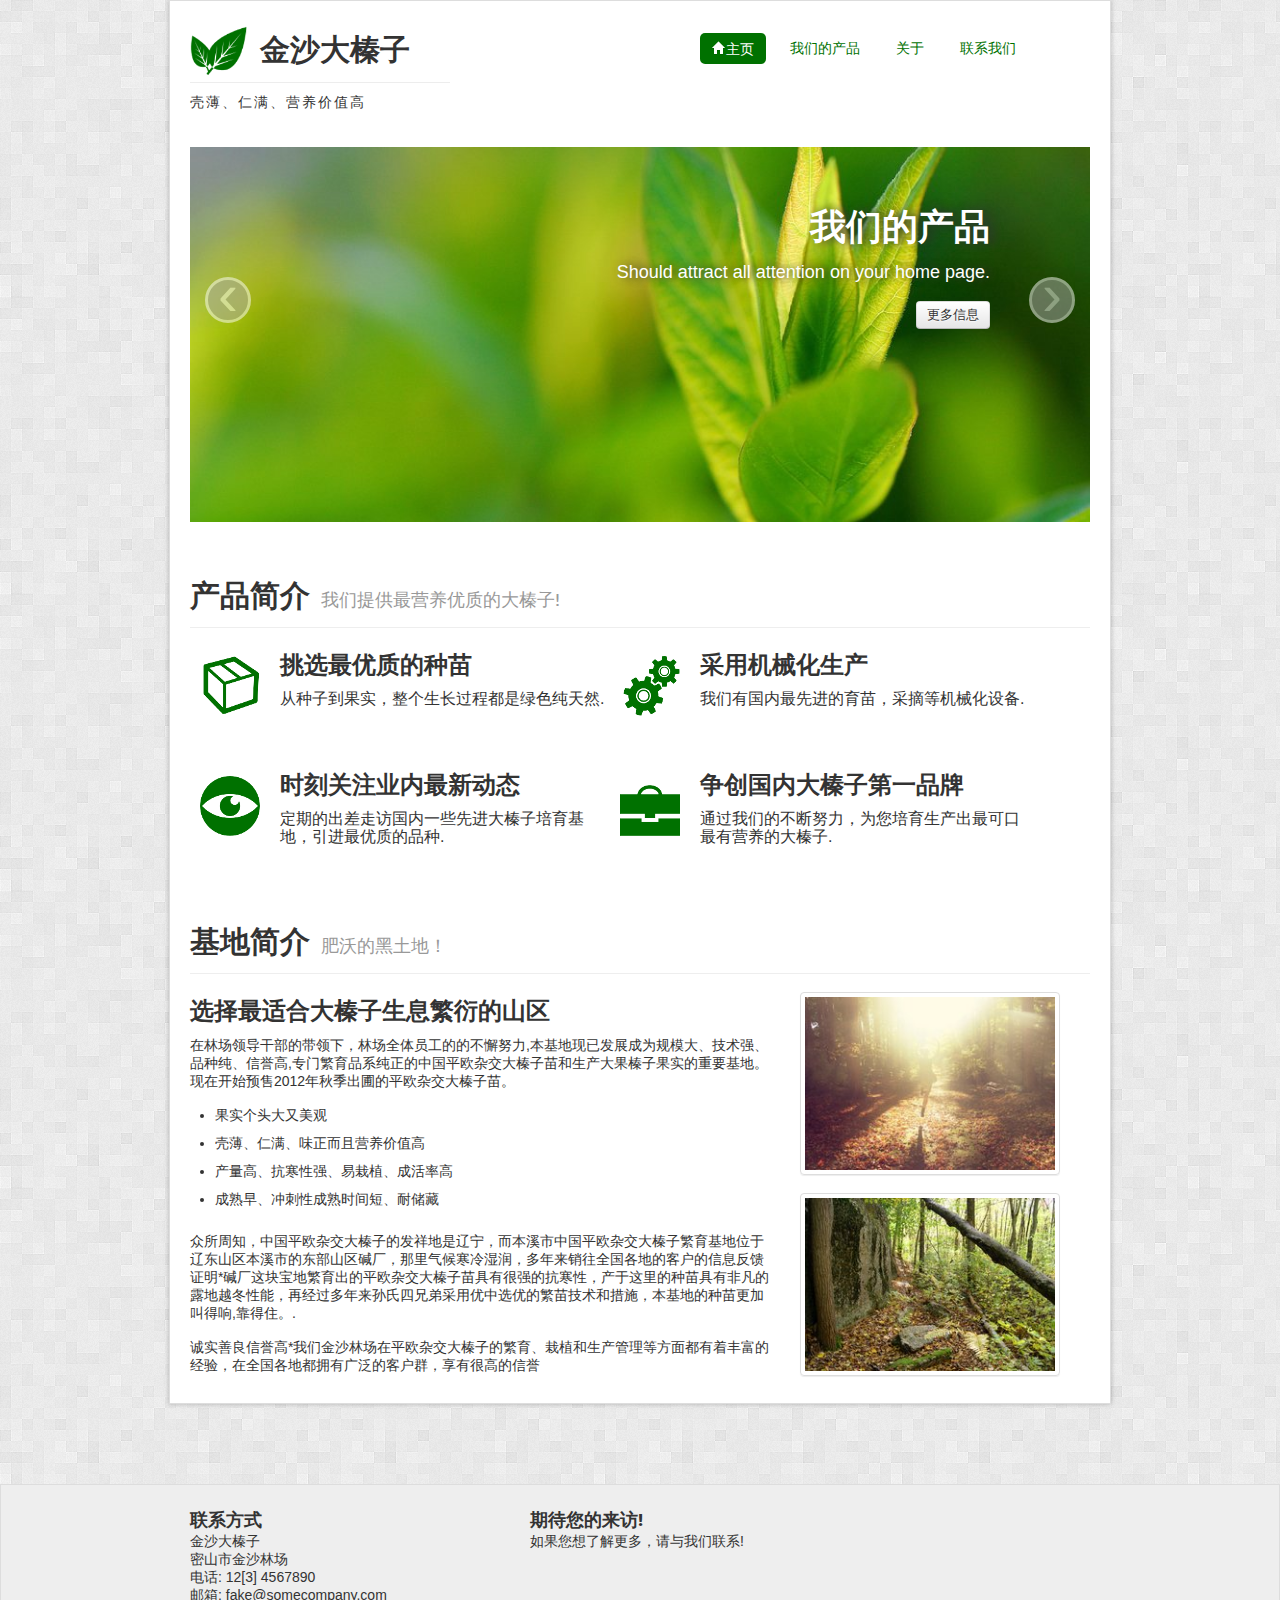
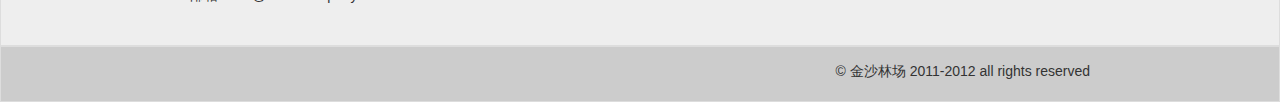
<file: src/main/webapp/cobnut/index.html>
<!doctype html>
<!--[if lt IE 7]> <html class="no-js lt-ie9 lt-ie8 lt-ie7" lang="en"> <![endif]-->
<!--[if IE 7]>    <html class="no-js lt-ie9 lt-ie8" lang="en"> <![endif]-->
<!--[if IE 8]>    <html class="no-js lt-ie9" lang="en"> <![endif]-->
<!--[if gt IE 8]><!-->
<html class="no-js" lang="en">
<!--<![endif]-->
<head>
<!-- Data about Data, so meta -->
<meta charset="utf-8">
<meta http-equiv="X-UA-Compatible" content="IE=edge,chrome=1">
<meta name="description" content="">
<meta name="viewport" content="width=device-width">

<title>YourCompany</title>

<!-- Zhe fonts und styles -->
<link href="http://fonts.googleapis.com/css?family=Ubuntu:bold"
	rel="stylesheet" type="text/css">
<link rel="stylesheet" href="bootstrap/css/bootstrap.min.css">
<link rel="stylesheet" href="css/style.css">


<script src="js/modernizr-2.5.3.min.js"></script>
<style>

</style>
</head>
<body>
	<!--[if lt IE 7]><p class=chromeframe>Your browser is <em>ancient!</em> <a href="http://browsehappy.com/">Upgrade to a different browser</a> or <a href="http://www.google.com/chromeframe/?redirect=true">install Google Chrome Frame</a> to experience this site.</p><![endif]-->
	<!-- Zhe navigation -->

	<div id="wrapper">
		<header class="container header">
			<div class=row>
				<!-- Zhe Logo & name -->
				<div class=span4>
					<h1 style="">
						<img src="img/logo.png" alt="logo" id="logo"> 金沙大榛子
					</h1>
					<p style="letter-spacing: 2px;border-top: 1px solid #EDEDED;margin-top:15px;padding-top:10px;">壳薄、仁满、营养价值高</p>
				</div>
				<nav class=span8>
					<ul class="nav nav-pills pull-right" >
						<li class=active><a href=index.html><i class="icon-home icon-white"></i>主页</a></li>
						<li style="padding-left: 10px"><a href=products.html>我们的产品</a></li>
						<li style="padding-left: 10px"><a href=about.html>关于</a></li>
						<li style="padding-left: 10px"><a href=contact.html>联系我们</a></li>
					</ul>
				</nav>
			</div>
		</header>
		<article class=container>
			<section class="row imageBox">
				<div class=span12>
					<div id=homeCarousel class="carousel slide">
						<!-- Carousel items -->
						<div class=carousel-inner>
							<div class="active item">
								<img src="img/1.jpg" alt="">
								<div class="carousel-caption align-right">
									<h2>我们的产品</h2>
									<p>Should attract all attention on your home page.</p>
									<p>
										<a class="btn btn-default">更多信息</a>
									</p>
								</div>
							</div>
							<div class="item">
								<img src="img/3.jpg" alt="">
								<div class="carousel-caption align-right">
									<h2>Beautiful Content</h2>
									<p>Deserves to have all the space it wants.</p>
									<p>
										<a class="btn btn-default">Learn Why</a>
									</p>
								</div>
							</div>
							<div class="item">
								<img src="img/4.jpg" alt="">
								<div class="carousel-caption align-right">
									<h2>Nice Pictures</h2>
									<p>Make your website look awesome.</p>
									<p>
										<a class="btn btn-default">How Can This Be?</a>
									</p>
								</div>
							</div>
						</div>
						<!-- Carousel nav -->
						<a class="carousel-control left" href="#homeCarousel"
							data-slide="prev">&lsaquo;</a> <a class="carousel-control right"
							href="#homeCarousel" data-slide="next">&rsaquo;</a>
					</div>
				</div>
			</section>
			<section class="row featured">
				<!-- four nice small boxes filled with important things -->
				<div class="span12">
					<header class="page-header">
						<h1>
							产品简介 <small>我们提供最营养优质的大榛子!</small>
						</h1>
					</header>
				</div>
				<div class="span6">
					<i class=box></i>
					<h2>挑选最优质的种苗</h2>
					<p>从种子到果实，整个生长过程都是绿色纯天然.</p>
				</div>
				<div class="span6">
					<i class=gear></i>
					<h2>采用机械化生产</h2>
					<p>我们有国内最先进的育苗，采摘等机械化设备.</p>
				</div>
				<div class="span6">
					<i class=eye></i>
					<h2>时刻关注业内最新动态</h2>
					<p>定期的出差走访国内一些先进大榛子培育基地，引进最优质的品种.</p>
				</div>
				<div class="span6">
					<i class=case></i>
					<h2>争创国内大榛子第一品牌</h2>
					<p>通过我们的不断努力，为您培育生产出最可口最有营养的大榛子.</p>
				</div>
			</section>
			<section class="row story">
				<div class=span12>
					<header class="page-header">
						<h1>
							基地简介 <small>肥沃的黑土地！</small>
						</h1>
					</header>
				</div>
				<div class=span8>
					<h2>选择最适合大榛子生息繁衍的山区</h2>
					<p>在林场领导干部的带领下，林场全体员工的的不懈努力,本基地现已发展成为规模大、技术强、品种纯、信誉高,专门繁育品系纯正的中国平欧杂交大榛子苗和生产大果榛子果实的重要基地。现在开始预售2012年秋季出圃的平欧杂交大榛子苗。</p>
					<ul>
						<li>果实个头大又美观</li>
						<li style="padding-top:10px;">壳薄、仁满、味正而且营养价值高</li>
						<li style="padding-top:10px;">产量高、抗寒性强、易栽植、成活率高</li>
						<li style="padding-top:10px;">成熟早、冲刺性成熟时间短、耐储藏</li>
					</ul>
					<p style="padding-top:15px;">众所周知，中国平欧杂交大榛子的发祥地是辽宁，而本溪市中国平欧杂交大榛子繁育基地位于辽东山区本溪市的东部山区碱厂，那里气候寒冷湿润，多年来销往全国各地的客户的信息反馈证明*碱厂这块宝地繁育出的平欧杂交大榛子苗具有很强的抗寒性，产于这里的种苗具有非凡的露地越冬性能，再经过多年来孙氏四兄弟采用优中选优的繁苗技术和措施，本基地的种苗更加叫得响,靠得住。.</p>
					<p>诚实善良信誉高*我们金沙林场在平欧杂交大榛子的繁育、栽植和生产管理等方面都有着丰富的经验，在全国各地都拥有广泛的客户群，享有很高的信誉</p>
				</div>
				<div class=span4 style="margin-left:30px">
					<ul class="thumbnails">
						<li class="span4"><a href="#" rel="lightbox[album1]"
							class="thumbnail"> <img src="img/Image001.jpg" alt="">
						</a></li>
						<li class="span4"><a href="#" rel="lightbox[album1]"
							class="thumbnail"> <img src="img/Image002.jpg" alt="">
						</a></li>
					</ul>
				</div>
			</section>
		</article>
	</div>
		<footer class=footer>
			<div class=top>
				<div class=container>
					<div class=row>
						<div class=span5>
							<h3>联系方式</h3>
							<p>
								金沙大榛子<br> 密山市金沙林场<br>
								电话: 12[3] 4567890<br> 邮箱: fake@somecompany.com
							</p>
						</div>
						<div class=span7>
							<h3>期待您的来访!</h3>
							<p>如果您想了解更多，请与我们联系!</p>
						</div>
					</div>
				</div>
			</div>
			<div class=bottom>
				<div class=container>
					<div class=row>
						<div class="span12">
							<p>&copy; 金沙林场 2011-2012 all rights reserved</p>
						</div>
					</div>
				</div>
			</div>
		</footer>
	
	<!-- JS & bottom like zhe pro's -->
	<script
		src="http://ajax.googleapis.com/ajax/libs/jquery/1.7.1/jquery.min.js"></script>
	<script src="bootstrap/js/bootstrap.min.js"></script>
	<script src="js/script.js"></script>

	<!-- Google analytics snippet, remove it when you dont use GA -->
	<script>
		var _gaq = [ [ '_setAccount', 'UA-XXXXX-X' ], [ '_trackPageview' ] ];
		(function(d, t) {
			var g = d.createElement(t), s = d.getElementsByTagName(t)[0];
			g.src = ('https:' == location.protocol ? '//ssl' : '//www')
					+ '.google-analytics.com/ga.js';
			s.parentNode.insertBefore(g, s)
		}(document, 'script'));
	</script>
</body>
</html>
</file>
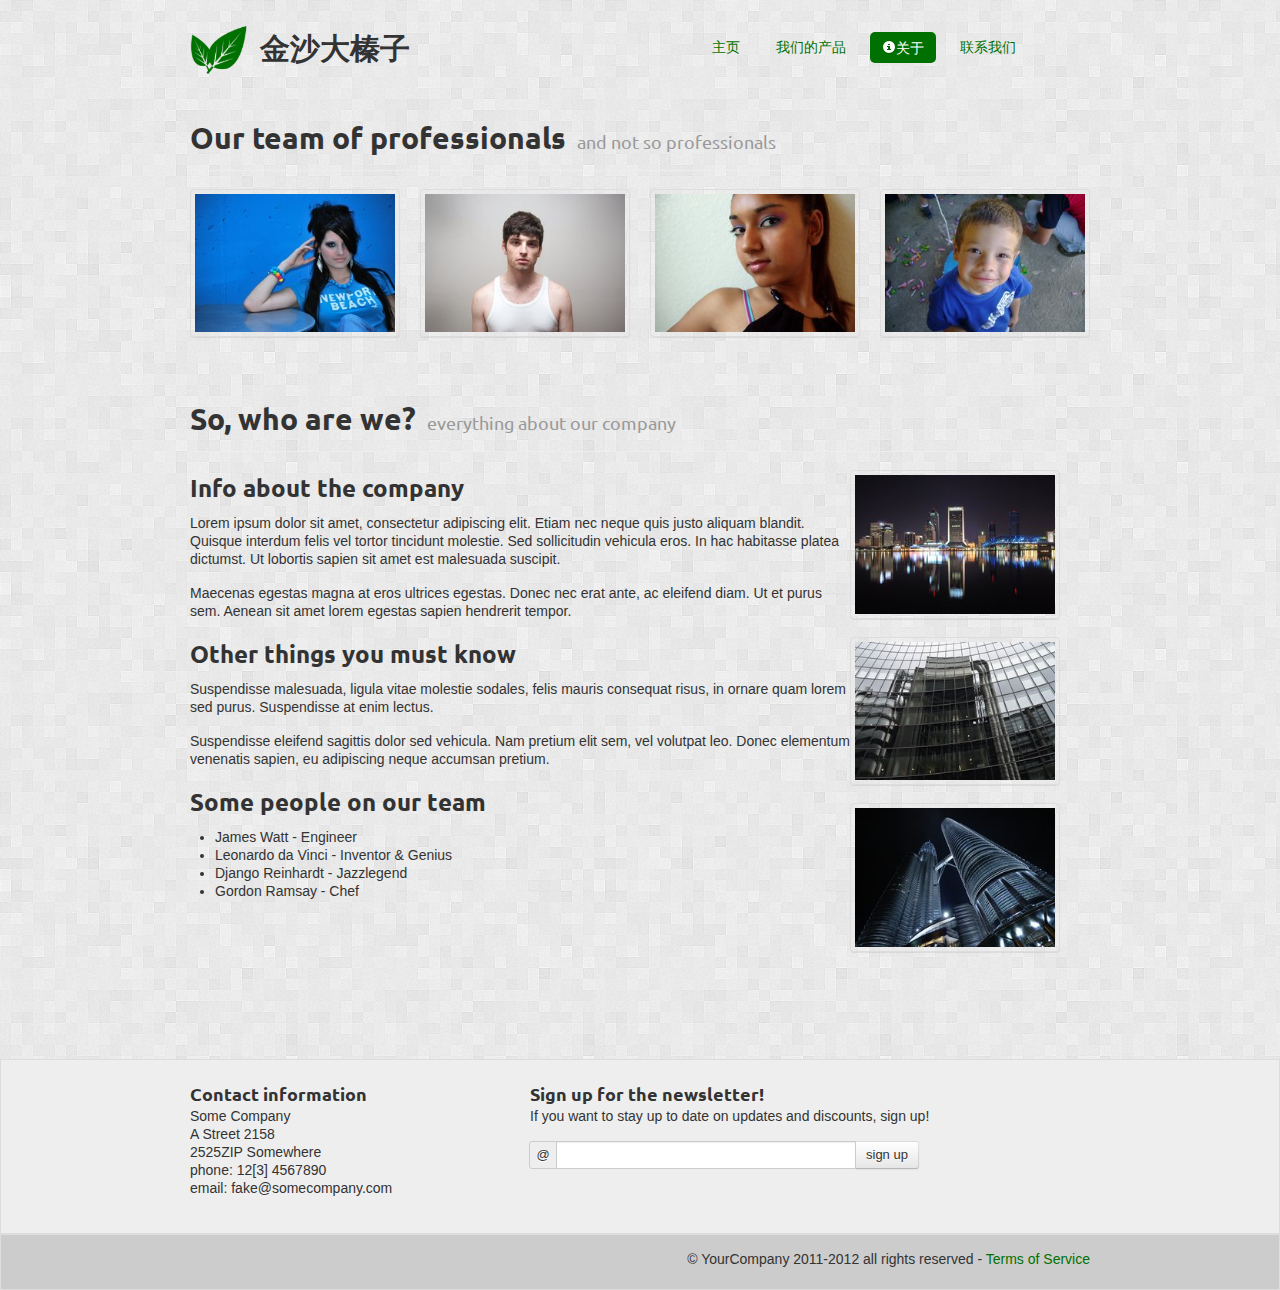
<file: src/main/webapp/cobnut/about.html>
<!doctype html>
<!--[if lt IE 7]> <html class="no-js lt-ie9 lt-ie8 lt-ie7" lang="en"> <![endif]-->
<!--[if IE 7]>    <html class="no-js lt-ie9 lt-ie8" lang="en"> <![endif]-->
<!--[if IE 8]>    <html class="no-js lt-ie9" lang="en"> <![endif]-->
<!--[if gt IE 8]><!--> <html class="no-js" lang="en"> <!--<![endif]-->
<head>
	<!-- Data about Data, so meta -->
	<meta charset="utf-8">
	<meta http-equiv="X-UA-Compatible" content="IE=edge,chrome=1">
	<meta name="description" content="">
	<meta name="viewport" content="width=device-width">

	<title>YourCompany</title>
  
	<!-- Zhe fonts und styles -->
	<link href="http://fonts.googleapis.com/css?family=Ubuntu:bold" rel="stylesheet" type="text/css">
	<link rel="stylesheet" href="bootstrap/css/bootstrap.min.css">
	<link rel="stylesheet" href="css/style.css">

	<script src="js/modernizr-2.5.3.min.js"></script>
</head>
<body>
	<!--[if lt IE 7]><p class=chromeframe>Your browser is <em>ancient!</em> <a href="http://browsehappy.com/">Upgrade to a different browser</a> or <a href="http://www.google.com/chromeframe/?redirect=true">install Google Chrome Frame</a> to experience this site.</p><![endif]-->
	<!-- Zhe navigation -->
	<header class="container header">
		<div class=row>
			<!-- Zhe Logo & name -->
			<div class=span4>
				<h1>
					<img src="img/logo.png" alt="logo" id="logo">
					金沙大榛子
				</h1>
			</div>
			<!-- Menu & Search -->
			<nav class=span8>
				<ul class="nav nav-pills pull-right">
					<li><a href=index.html>主页</a></li>
					<li style="padding-left: 10px"><a href=products.html>我们的产品</a></li>
					<li style="padding-left: 10px" class=active><a href=about.html><i class="icon-info-sign icon-white"></i>关于</a></li>
					<li style="padding-left: 10px"><a href=contact.html>联系我们</a></li>
				</ul>
			</nav>
		</div>
	</header>

	<article class=container>
		<section class="row photoBooth">
			<!-- this is where the Media lives, photo & video nd such -->
			<div class=span12>
				<header class="page-header">
					<h1>
						Our team of professionals
						<small>and not so professionals</small>
					</h1>
				</header>
				<ul class="thumbnails">
					<li class="span3">
						<a href="#" rel="lightbox[album]" class="thumbnail">
							<img src="img/Image004.jpg" alt="">
						</a>
					</li>
					<li class="span3">
						<a href="#" rel="lightbox[album]" class="thumbnail">
							<img src="img/Image000.jpg" alt="">
						</a>
					</li>
					<li class="span3">
						<a href="#" rel="lightbox[album]" class="thumbnail">
							<img src="img/Image009.jpg" alt="">
						</a>
					</li>
					<li class="span3">
						<a href="#" rel="lightbox[album]" class="thumbnail">
							<img src="img/Image005.jpg" alt="">
						</a>
					</li>
				</ul>
			</div>
		</section>
		<section class="row socialStuff">
			<!-- some text & a twitter unit -->
			<div class=span12>
				<header class="page-header">
					<h1>
						So, who are we?
						<small>everything about our company</small>
					</h1>
				</header>
			</div>
			<div class=span9>
				<h2>Info about the company</h2>
				<p>Lorem ipsum dolor sit amet, consectetur adipiscing elit. Etiam nec neque quis justo aliquam blandit. Quisque interdum felis vel tortor tincidunt molestie. Sed sollicitudin vehicula eros. In hac habitasse platea dictumst. Ut lobortis sapien sit amet est malesuada suscipit.</p>
				<p>Maecenas egestas magna at eros ultrices egestas. Donec nec erat ante, ac eleifend diam. Ut et purus sem. Aenean sit amet lorem egestas sapien hendrerit tempor.</p>
				<h2>Other things you must know</h2>
				<p>Suspendisse malesuada, ligula vitae molestie sodales, felis mauris consequat risus, in ornare quam lorem sed purus. Suspendisse at enim lectus.</p>
				<p>Suspendisse eleifend sagittis dolor sed vehicula. Nam pretium elit sem, vel volutpat leo. Donec elementum venenatis sapien, eu adipiscing neque accumsan pretium.</p>
				<h2>Some people on our team</h2>
				<ul>
					<li>James Watt - Engineer</li>
					<li>Leonardo da Vinci - Inventor & Genius</li>
					<li>Django Reinhardt - Jazzlegend</li>
					<li>Gordon Ramsay - Chef</li>
				</ul>
			</div>
			<div class=span3>
				<ul class="thumbnails">
					<li class="span3">
						<a href="img/Image006.jpg" rel="lightbox[album1]" class="thumbnail">
							<img src="img/Image006.jpg" alt="">
						</a>
					</li>
					<li class="span3">
						<a href="img/Image010.jpg" rel="lightbox[album1]" class="thumbnail">
							<img src="img/Image010.jpg" alt="">
						</a>
					</li>
					<li class="span3">
						<a href="img/Image008.jpg" rel="lightbox[album1]" class="thumbnail">
							<img src="img/Image008.jpg" alt="">
						</a>
					</li>
				</ul>
			</div>
		</section>
	</article>

	<footer class=footer>
		<div class=top>
			<div class=container>
				<div class=row>
					<div class=span5>
						<h3>Contact information</h3>
						<p>Some Company<br>
							A Street 2158<br>
							2525ZIP Somewhere<br>
							phone: 12[3] 4567890<br>
							email: fake@somecompany.com</p>
					</div>
					<div class=span7>
						<h3>Sign up for the newsletter!</h3>
						<p>If you want to stay up to date on updates and discounts, sign up!</p>
						<form class="form-horizontal">
							<div class="control-group">
								<div class="input-append input-prepend">
									<span class=add-on>@</span><input class=span4 type=text size=16><button class=btn type=button>sign up</button>
								</div>
							</div>
						</form>
					</div>
				</div>
			</div>
		</div>
		<div class=bottom>
			<div class=container>
				<div class=row>
					<div class="span12">
						<p>&copy; YourCompany 2011-2012 all rights reserved - <a href="#">Terms of Service</a></p>
					</div>
				</div>
			</div>
		</div>
	</footer>
	
	<!-- JS & bottom like zhe pro's -->
	<script src="http://ajax.googleapis.com/ajax/libs/jquery/1.7.1/jquery.min.js"></script>
	<script src="bootstrap/js/bootstrap.min.js"></script>

	<!-- Google analytics snippet, remove it when you dont use GA -->
	<script>
		var _gaq=[['_setAccount','UA-XXXXX-X'],['_trackPageview']];
		(function(d,t){var g=d.createElement(t),s=d.getElementsByTagName(t)[0];
		g.src=('https:'==location.protocol?'//ssl':'//www')+'.google-analytics.com/ga.js';
		s.parentNode.insertBefore(g,s)}(document,'script'));
	</script>
</body>
</html>
</file>
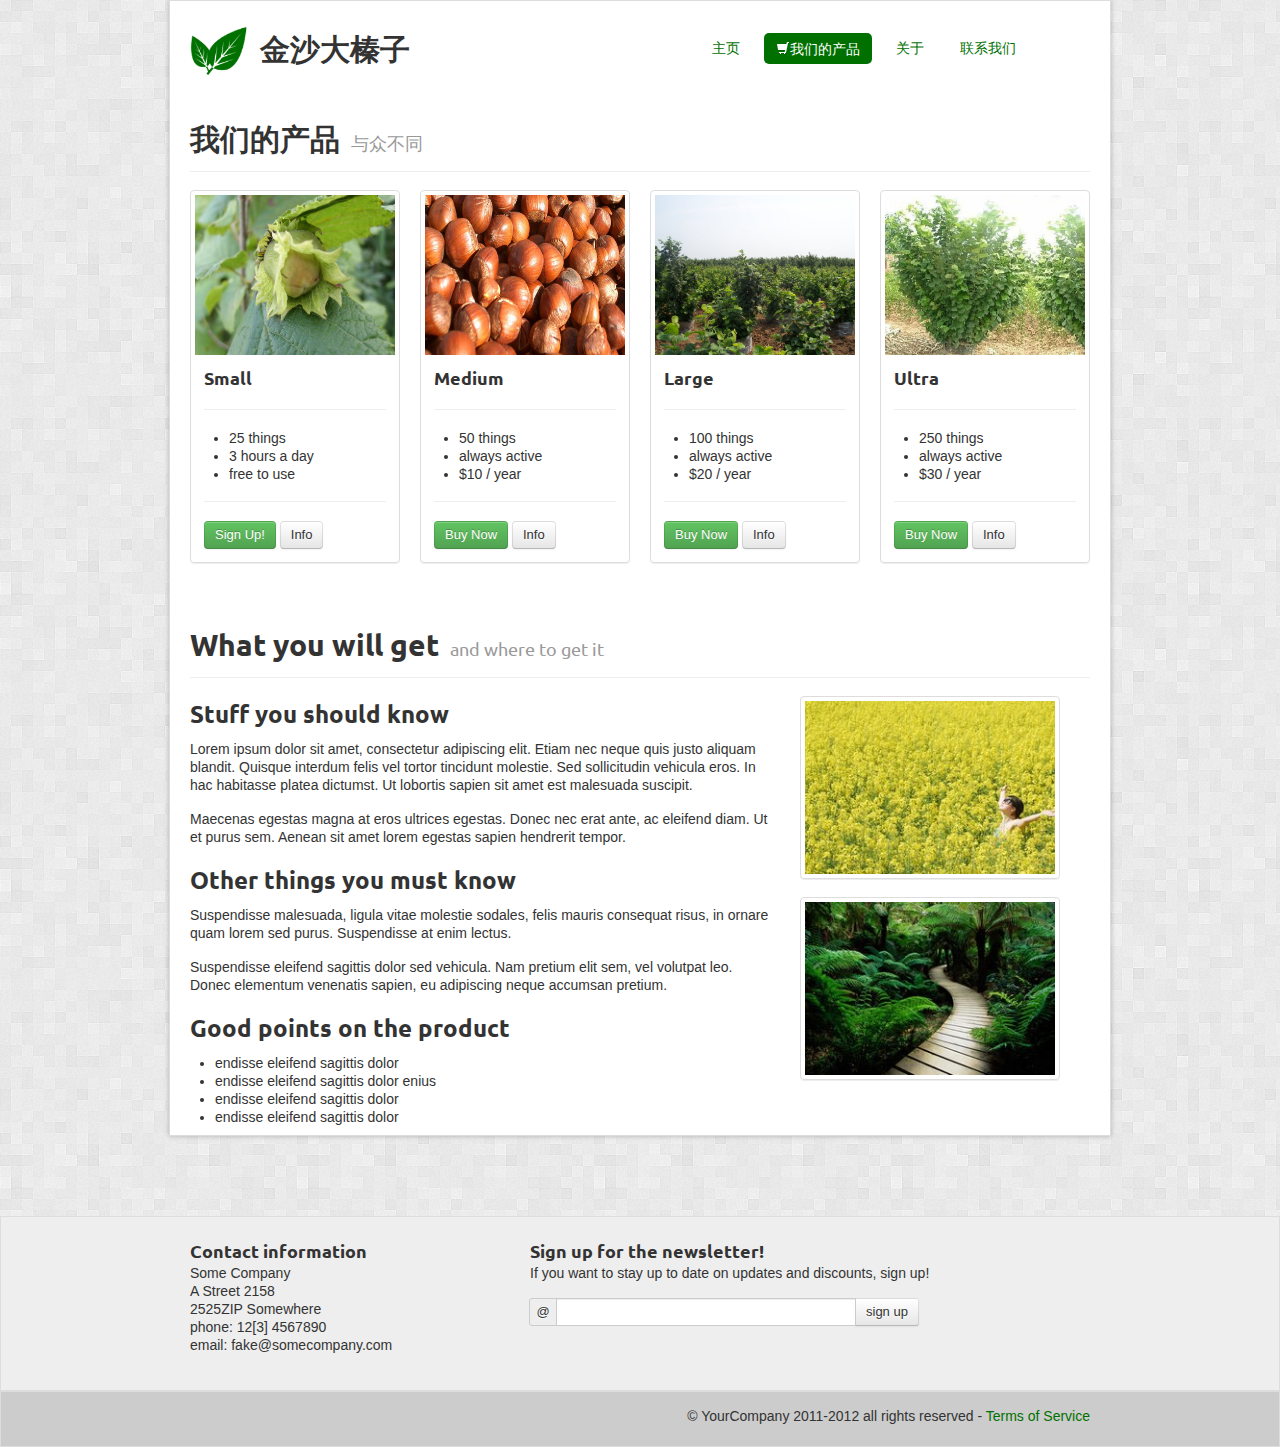
<file: src/main/webapp/cobnut/products.html>
<!doctype html>
<!--[if lt IE 7]> <html class="no-js lt-ie9 lt-ie8 lt-ie7" lang="en"> <![endif]-->
<!--[if IE 7]>    <html class="no-js lt-ie9 lt-ie8" lang="en"> <![endif]-->
<!--[if IE 8]>    <html class="no-js lt-ie9" lang="en"> <![endif]-->
<!--[if gt IE 8]><!--> <html class="no-js" lang="en"> <!--<![endif]-->
<head>
	<!-- Data about Data, so meta -->
	<meta charset="utf-8">
	<meta http-equiv="X-UA-Compatible" content="IE=edge,chrome=1">
	<meta name="description" content="">
	<meta name="viewport" content="width=device-width">

	<title>YourCompany</title>
  
	<!-- Zhe fonts und styles -->
	<link href="http://fonts.googleapis.com/css?family=Ubuntu:bold" rel="stylesheet" type="text/css">
	<link rel="stylesheet" href="bootstrap/css/bootstrap.min.css">
	<link rel="stylesheet" href="css/style.css">


	<script src="js/modernizr-2.5.3.min.js"></script>
</head>
<body>
	<!--[if lt IE 7]><p class=chromeframe>Your browser is <em>ancient!</em> <a href="http://browsehappy.com/">Upgrade to a different browser</a> or <a href="http://www.google.com/chromeframe/?redirect=true">install Google Chrome Frame</a> to experience this site.</p><![endif]-->
	<!-- Zhe navigation -->
	<div id="wrapper">
	<header class="container header">
		<div class=row>
			<!-- Zhe Logo & name -->
			<div class=span4>
				<h1>
					<img src="img/logo.png" alt="logo" id="logo">
					金沙大榛子
				</h1>
			</div>
			<!-- Menu & Search -->
			<nav class=span8>
				<ul class="nav nav-pills pull-right">
					<li><a href=index.html>主页</a></li>
					<li style="padding-left: 10px"  class=active><a href=products.html><i class="icon-shopping-cart icon-white"></i>我们的产品</a></li>
					<li style="padding-left: 10px"><a href=about.html>关于</a></li>
					<li style="padding-left: 10px"><a href=contact.html>联系我们</a></li>
				</ul>
			</nav>
		</div>
	</header>

	<article class=container>
		<section class="row productsBox">
			<!-- this is where the Media lives, photo & video nd such -->
			<div class=span12>
				<header class="page-header">
					<h1>
						我们的产品
						<small>与众不同</small>
					</h1>
				</header>
				<ul class="thumbnails">
					<li class="span3">
						<div class="thumbnail">
							<img src="img/Image0001.jpg" alt="" witdh=210 height= 160>
							<div class=caption>
								<h3>Small</h3>
								<hr>
								<ul>
									<li>25 things</li>
									<li>3 hours a day</li>
									<li>free to use</li>
								</ul>
								<hr>
								<div>
									<a href="#" class="btn btn-success">Sign Up!</a>
									<a href="#" class="btn">Info</a>
								</div>
							</div>
						</div>
					</li>
					<li class="span3">
						<div class="thumbnail">
							<img src="img/Image0002.jpg" alt="" witdh=210px height= 160px>
							<div class=caption>
								<h3>Medium</h3>
								<hr>
								<ul>
									<li>50 things</li>
									<li>always active</li>
									<li>$10 / year</li>
								</ul>
								<hr>
								<div>
									<a href="#" class="btn btn-success">Buy Now</a>
									<a href="#" class="btn">Info</a>
								</div>
							</div>
						</div>
					</li>
					<li class="span3">
						<div class="thumbnail">
							<img src="img/Image0003.jpg" alt=""witdh=210 height= 160>
							<div class=caption>
								<h3>Large</h3>
								<hr>
								<ul>
									<li>100 things</li>
									<li>always active</li>
									<li>$20 / year</li>
								</ul>
								<hr>
								<div>
									<a href="#" class="btn btn-success">Buy Now</a>
									<a href="#" class="btn">Info</a>
								</div>
							</div>
						</div>
					</li>
					<li class="span3">
						<div class="thumbnail">
							<img src="img/Image0004.jpg" alt=""witdh=210 height= 160>
							<div class=caption>
								<h3>Ultra</h3>
								<hr>
								<ul>
									<li>250 things</li>
									<li>always active</li>
									<li>$30 / year</li>
								</ul>
								<hr>
								<div>
									<a href="#" class="btn btn-success">Buy Now</a>
									<a href="#" class="btn">Info</a>
								</div>
							</div>
						</div>
					</li>
				</ul>
			</div>
		</section>
		<section class="row socialStuff">
			<!-- some text & a twitter unit -->
			<div class=span12>
				<header class="page-header">
					<h1>
						What you will get
						<small>and where to get it</small>
					</h1>
				</header>
			</div>
			<div class=span8>
				<h2>Stuff you should know</h2>
				<p>Lorem ipsum dolor sit amet, consectetur adipiscing elit. Etiam nec neque quis justo aliquam blandit. Quisque interdum felis vel tortor tincidunt molestie. Sed sollicitudin vehicula eros. In hac habitasse platea dictumst. Ut lobortis sapien sit amet est malesuada suscipit.</p>
				<p>Maecenas egestas magna at eros ultrices egestas. Donec nec erat ante, ac eleifend diam. Ut et purus sem. Aenean sit amet lorem egestas sapien hendrerit tempor.</p>
				<h2>Other things you must know</h2>
				<p>Suspendisse malesuada, ligula vitae molestie sodales, felis mauris consequat risus, in ornare quam lorem sed purus. Suspendisse at enim lectus.</p>
				<p>Suspendisse eleifend sagittis dolor sed vehicula. Nam pretium elit sem, vel volutpat leo. Donec elementum venenatis sapien, eu adipiscing neque accumsan pretium.</p>
				<h2>Good points on the product</h2>
				<ul>
					<li>endisse eleifend sagittis dolor </li>
					<li>endisse eleifend sagittis dolor enius</li>
					<li>endisse eleifend sagittis dolor </li>
					<li>endisse eleifend sagittis dolor </li>
				</ul>
			</div>
			<div class=span4 style="margin-left:30px">
				<ul class="thumbnails">
					<li class="span43">
						<a href="#" rel="lightbox[album1]" class="thumbnail">
							<img src="img/Image003.jpg" alt="">
						</a>
					</li>
					<li class="span4">
						<a href="#" rel="lightbox[album1]" class="thumbnail">
							<img src="img/Image007.jpg" alt="">
						</a>
					</li>
				</ul>
			</div>
		</section>
	</article>
	</div>
	<footer class=footer>
		<div class=top>
			<div class=container>
				<div class=row>
					<div class=span5>
						<h3>Contact information</h3>
						<p>Some Company<br>
							A Street 2158<br>
							2525ZIP Somewhere<br>
							phone: 12[3] 4567890<br>
							email: fake@somecompany.com</p>
					</div>
					<div class=span7>
						<h3>Sign up for the newsletter!</h3>
						<p>If you want to stay up to date on updates and discounts, sign up!</p>
						<form class="form-horizontal">
							<div class="control-group">
								<div class="input-append input-prepend">
									<span class=add-on>@</span><input class=span4 type=text size=16><button class=btn type=button>sign up</button>
								</div>
							</div>
						</form>
					</div>
				</div>
			</div>
		</div>
		<div class=bottom>
			<div class=container>
				<div class=row>
					<div class="span12">
						<p>&copy; YourCompany 2011-2012 all rights reserved - <a href="#">Terms of Service</a></p>
					</div>
				</div>
			</div>
		</div>
	</footer>
	
	<!-- JS & bottom like zhe pro's -->
	<script src="http://localhost:8080/ssm3/cobnut/js/jquery-1.7.2.js"></script>
	<script src="bootstrap/js/bootstrap.min.js"></script>

	<!-- Google analytics snippet, remove it when you dont use GA -->
	<script>
		var _gaq=[['_setAccount','UA-XXXXX-X'],['_trackPageview']];
		(function(d,t){var g=d.createElement(t),s=d.getElementsByTagName(t)[0];
		g.src=('https:'==location.protocol?'//ssl':'//www')+'.google-analytics.com/ga.js';
		s.parentNode.insertBefore(g,s)}(document,'script'));
	</script>
</body>
</html>
</file>
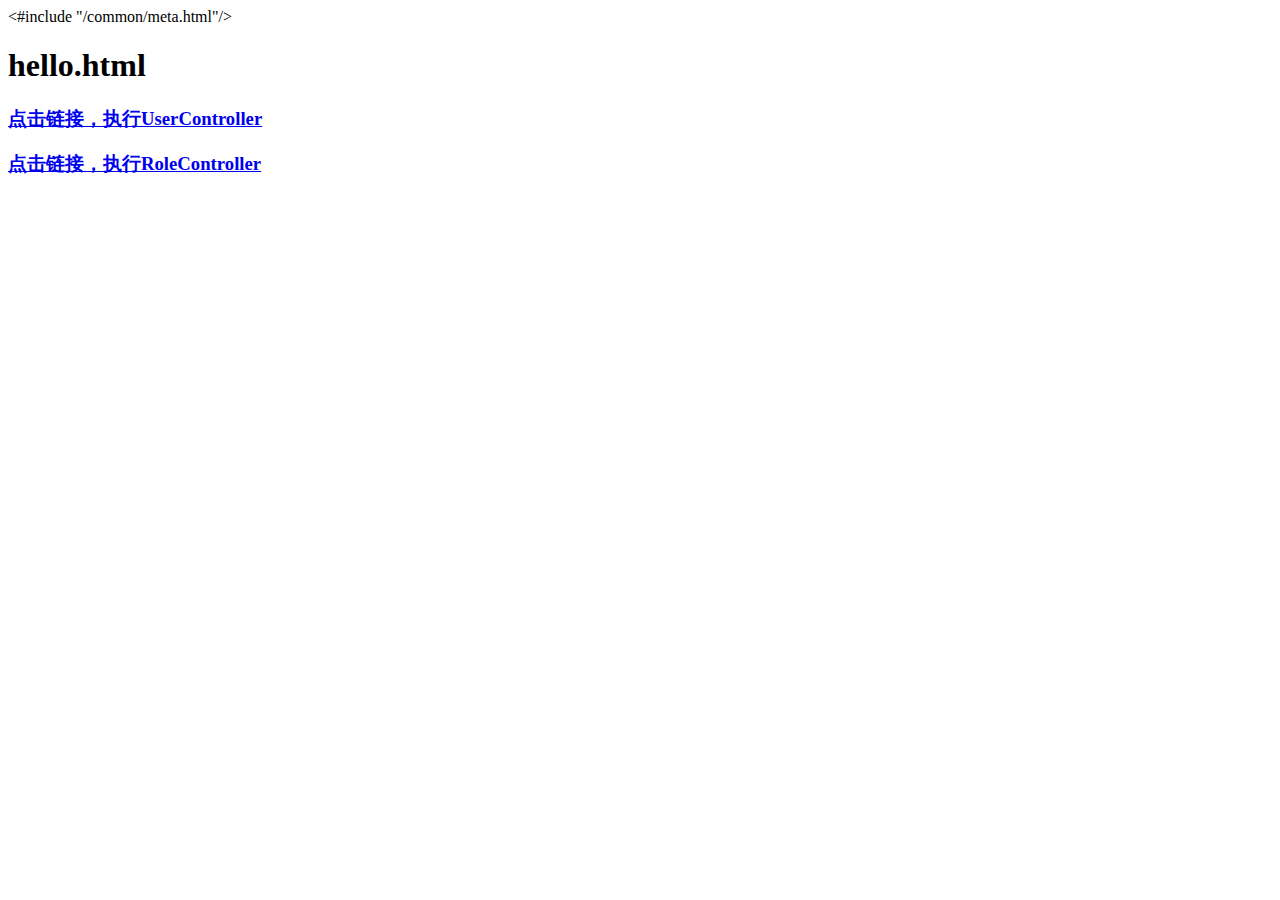
<file: src/main/webapp/pages/hello.html>
<!DOCTYPE html PUBLIC "-//W3C//DTD XHTML 1.0 Transitional//EN" "http://www.w3.org/TR/xhtml1/DTD/xhtml1-transitional.dtd">
<html xmlns="http://www.w3.org/1999/xhtml">
	<head>
		<title>HelloController</title>
		<#include "/common/meta.html"/>
		<script type="text/javascript">
		</script>
	</head>
	<body>
		<h1>hello.html</h1>
		<div>
			<h3><a href="${ctx}/user">点击链接，执行UserController</a></h3>
		</div>
		<div>
			<h3><a href="${ctx}/role">点击链接，执行RoleController</a></h3>
		</div>
	</body>
</html>
</file>
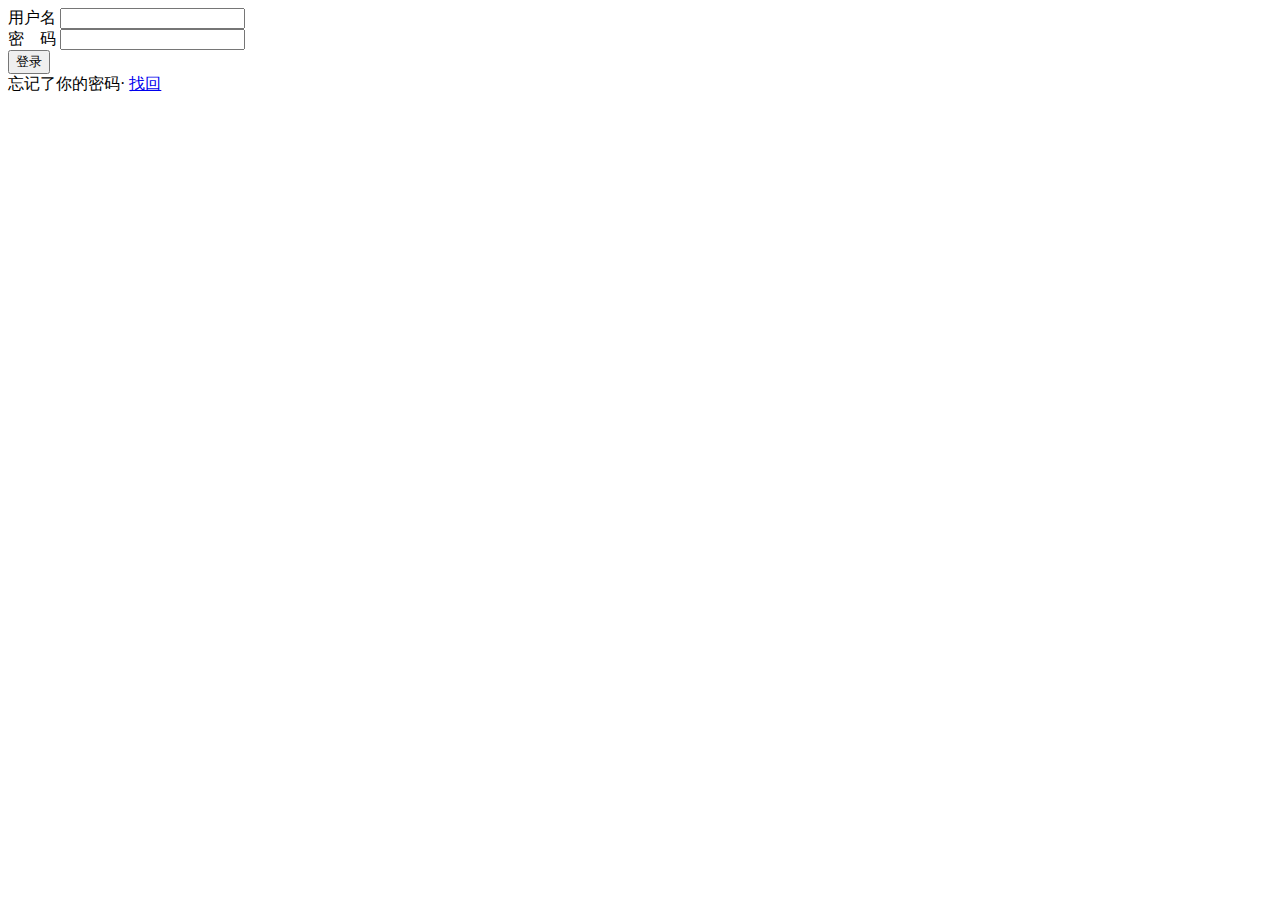
<file: src/main/webapp/pages/login_bk.html>
<!DOCTYPE html>
<html xmlns="http://www.w3.org/1999/xhtml">
<head>
<meta http-equiv="content-type" content="text/html; charset=utf-8" />
<title>NextMenu</title>
<link rel="stylesheet" href="http://localhost:8080/ssm3/css/login.css"
	type="text/css" media="screen" />
</head>

<div class="front-card">
	<div class="front-welcome"></div>
	<div class="front-logo"></div>
	<div class="front-login">
		<form action="https://localhost:8080/ssm3/login/login" class="login"
			method="post">
			<div class="username">
				<span class="text-label">用户名</span> <input type="text"
					class="text-input" name="username" title="用户名" autocomplete="on">
			</div>
			<div class="password">
				<span class="text-label">密&nbsp;&nbsp;&nbsp;&nbsp;码</span> <input
					type="password" class="text-input" name="password" title="密码">
			</div>
			<div>
				<button type="submit" class="submit btn">登录</button>
			</div>
			<div class="remember-forgot">
				<span class="separator">忘记了你的密码·</span> <a class="forgot" href="#">找回</a>
			</div>
		</form>
		<div></div>
	</div>
</div>
</body>
</html>
</file>
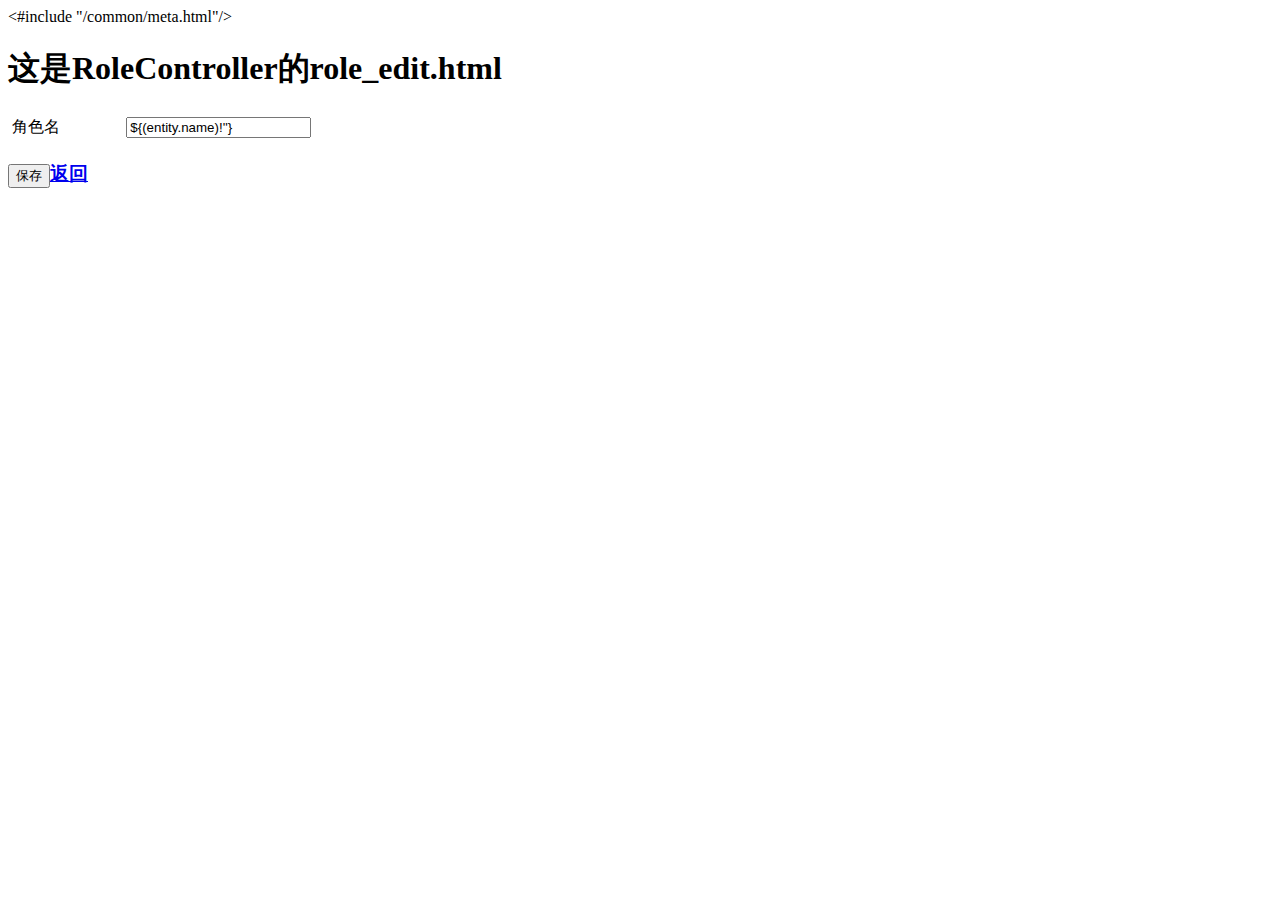
<file: src/main/webapp/pages/base/role_edit.html>
<!DOCTYPE html PUBLIC "-//W3C//DTD XHTML 1.0 Transitional//EN" "http://www.w3.org/TR/xhtml1/DTD/xhtml1-transitional.dtd">
<html xmlns="http://www.w3.org/1999/xhtml">
	<head>
		<title>角色添加/修改</title>
		<#include "/common/meta.html"/>
		<script type="text/javascript">
		</script>
	</head>
	<body>
		<h1>这是RoleController的role_edit.html</h1>
		<form action="${ctx}/role/save" method="post">
			<input type="hidden" name="id" value="${(entity.id)!''}" />
			<div>
				<table width="60%" border="0" cellpadding="3" cellspacing="1">
					<tr>
						<td width="15%">角色名</td>
						<td><input type="text" name="name" value="${(entity.name)!''}" /></td>
					</tr>
				</table>
			</div>
			<div>
				<h3><input type="submit" value="保存" /><a href="${ctx}/role">返回</a></h3>
			</div>
		</form>
	</body>
</html>
</file>
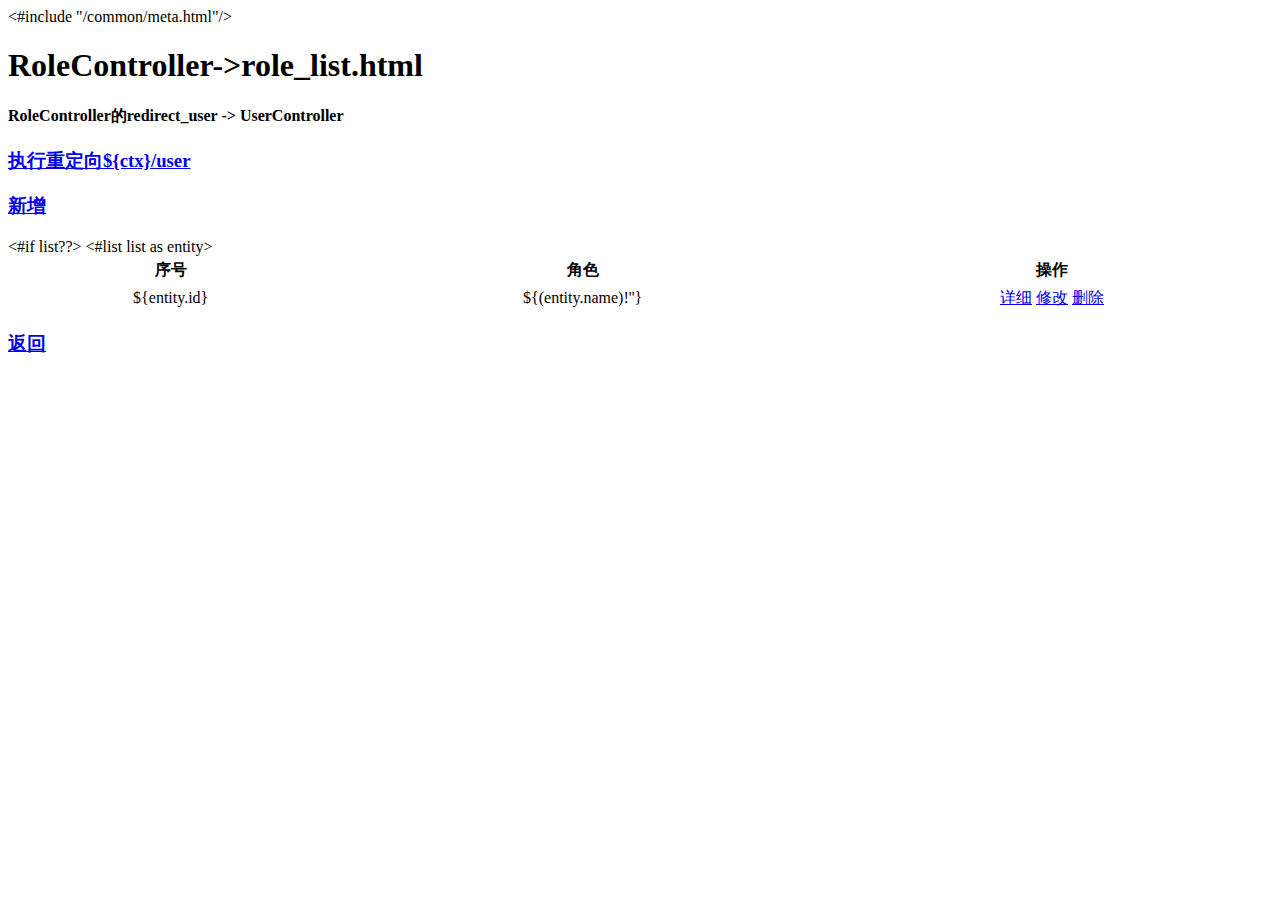
<file: src/main/webapp/pages/base/role_list.html>
<!DOCTYPE html PUBLIC "-//W3C//DTD XHTML 1.0 Transitional//EN" "http://www.w3.org/TR/xhtml1/DTD/xhtml1-transitional.dtd">
<html xmlns="http://www.w3.org/1999/xhtml">
	<head>
		<title>角色列表显示</title>
		<#include "/common/meta.html"/>
		<script type="text/javascript">
		</script>
	</head>
	<body>
		<h1>RoleController->role_list.html</h1>
		<div>
			<div><h4>RoleController的redirect_user -> UserController</h4></div>
			<h3><a href="${ctx}/role/redirect_user">执行重定向${ctx}/user</a></h3>
			<h3><a href="${ctx}/role/new">新增</a></h3>
		</div>
		<div>
			<table width="100%" border="0" align="center" cellpadding="3" cellspacing="1">
				<tr align="center">
					<th>序号</th>
					<th>角色</th>
					<th>操作</th>
				</tr>
				<#if list??>
	        		<#list list as entity>
					<tr align="center" bgcolor="#FFFFFF">
						<td>${entity.id}</td>
						<td>${(entity.name)!''}</td>
						<td>
							<a href="${ctx}/role/view/${entity.id}">详细</a>
							<a href="${ctx}/role/edit/${entity.id}">修改</a>
							<a href="${ctx}/role/delete/${entity.id}">删除</a>
						</td>
					</tr>
					</#list>
		        </#if>
			</table>
		</div>
		<div>
			<h3><a href="${ctx}/hello">返回</a></h3>
		</div>
	</body>
</html>
</file>
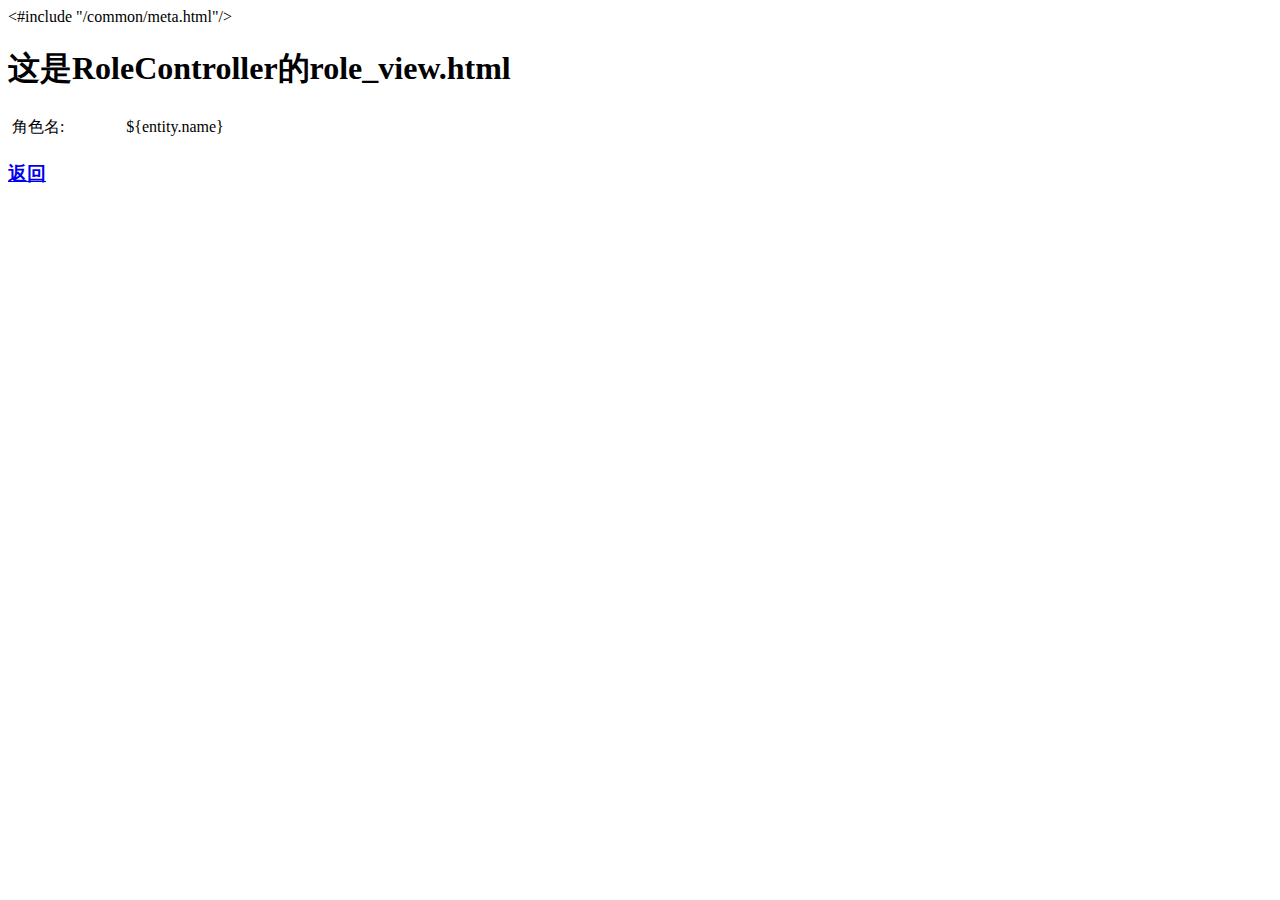
<file: src/main/webapp/pages/base/role_view.html>
<!DOCTYPE html PUBLIC "-//W3C//DTD XHTML 1.0 Transitional//EN" "http://www.w3.org/TR/xhtml1/DTD/xhtml1-transitional.dtd">
<html xmlns="http://www.w3.org/1999/xhtml">
	<head>
		<title>角色查看</title>
		<#include "/common/meta.html"/>
		<script type="text/javascript">
		</script>
	</head>
	<body>
		<h1>这是RoleController的role_view.html</h1>
		<div>
			<table width="60%" border="0" cellpadding="3" cellspacing="1">
				<tr>
					<td width="15%">角色名:</td>
					<td>${entity.name}</td>
				</tr>
			</table>
		</div>
		<div>
			<h3><a href="${ctx}/role">返回</a></h3>
		</div>
	</body>
</html>
</file>
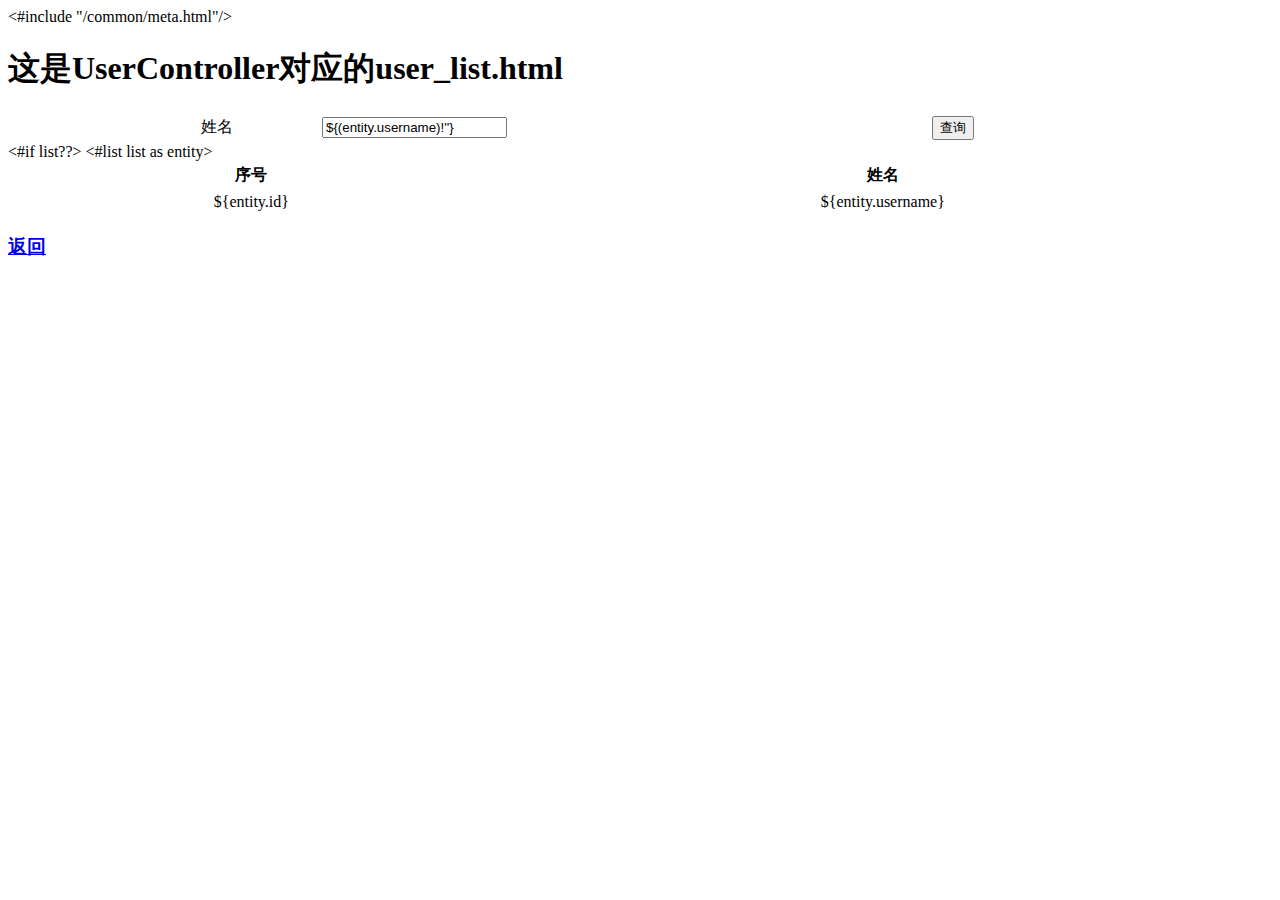
<file: src/main/webapp/pages/base/user_list.html>
<!DOCTYPE html PUBLIC "-//W3C//DTD XHTML 1.0 Transitional//EN" "http://www.w3.org/TR/xhtml1/DTD/xhtml1-transitional.dtd">
<html xmlns="http://www.w3.org/1999/xhtml">
	<head>
		<title>用户列表显示</title>
		<#include "/common/meta.html"/>
		<script type="text/javascript">
		</script>
	</head>
	<body>
		<h1>这是UserController对应的user_list.html</h1>
		<form action="${ctx}/user" method="post">
			<table width="70%" border="0" align="center" cellpadding="3" cellspacing="0">
				<tr>
					<td class="font_d3">姓名</td>
					<td>
						<input type="text" name="username" value="${(entity.username)!''}"/>
					</td>
					<td>
						<input type="submit" value="查询" />
					</td>
				</tr>
			</table>
		</form>
		<div>
			<table width="100%" border="0" align="center" cellpadding="3" cellspacing="1">
				<tr align="center">
					<th>序号</th>
					<th>姓名</th>
				</tr>
				<#if list??>
	        		<#list list as entity>
					<tr align="center">
						<td>${entity.id}</td>
						<td>${entity.username}</td>
					</tr>
					</#list>
		        </#if>
			</table>
		</div>
		<div>
			<h3><a href="${ctx}/hello">返回</a></h3>
		</div>
	</body>
</html>
</file>
<file: src/main/webapp/cobnut/css/style.css>
/* General Stuffs */
body {
	background: url("../img/bg.jpg") repeat;
	font: 12px;
}

h1, h2, h3, h4, h5 {
	font-family: 'Ubuntu', sans-serif;
}

a {
	color: #007100;
}

p {
	margin-bottom: 16px;
}

h2 {
	margin-bottom: 8px;
}

a, p, li {
	font-size: 14px;
}
.container{
	width:900px;
}

.span12 {
  width: 900px;
}

.span11 {
  width: 820px;
}

.span10 {
  width: 740px;
}

.span9 {
  width:660px;
}

.span8 {
  width: 580px;
}

.span7 {
  width: 500px;
}

.span6 {
  width: 420px;
}

.span5 {
  width: 340px;
}

.span4 {
  width: 260px;
}

.span3 {
  width: 210px;
}

.span2 {
  width: 100px;
}

.span1 {
  width: 20px;
}
.row{
	margin:0;
}
[class*="span"] {
float: left;
margin-left: 0px;
}
#wrapper {
width: 920px;
padding: 0 10px;
margin: 0 auto;
background: white;
border: 1px solid #DDD;
-moz-box-shadow: 0 0 5px rgba(0, 0, 0, .25);
-webkit-box-shadow: 0 0 5px rgba(0, 0, 0, .25);
box-shadow: 0 0 5px rgba(0, 0, 0, .25);
}

.align-right {
	text-align: right;	
}

.page-header {
	margin-top: 40px;
}

.page-header small {
	margin-left: 4px;
}

/* menu und logo */
header.header {
	padding-top: 30px;
}

header.header div.control-group {
	margin: 2px 0 0 0px;
}

img#logo {
	height: 60px;
	width: 60px;
	float: left;
	margin: -7px 10px 0 0;
}

/* Le nav */
.nav .active a {
	background: #007100;
	color: #fff;
}

.nav .active a:hover {
	background: #008200;
}

.nav a:hover {
	background: #08aa08;
	color: #007100;
}

header.header div.control-group {
	margin-top: 3px;
}

/* imageBox */
div.carousel {
	margin-top: 20px;
}

a.carousel-control {
	background-color: #aaa;
	border-color: #fff;
	color: #fff;
}

div.carousel-caption {
	background: none;
	top: 0px;
	padding: 60px 100px 0 120px;
}

div.carousel-caption h2,
div.carousel-caption p {
	color: #fff;
	margin-bottom: 20px;

	text-shadow: 5px 0px 10px #333;
	filter: dropshadow(color=#333, offx=5, offy=0);
}

div.carousel-caption h2 {
	font-size: 36px;
}

div.carousel-caption p {
	font-size: 18px;
}

/* featuredBox */
section.featured .span6 {
	margin-bottom: 5px;
}

section.featured .span6 p {
	font-size: 16px;
}

section.featured .span6 i {
	display: block;
	float: left;
	width: 60px;
	height: 60px;
	background: url('../img/icons.png');
	margin: 10px 20px 45px 10px;
}

section.featured .span6 i.gear {
	background-position: -60px 0px;
}

section.featured .span6 i.eye {
	background-position: 0px -60px;
}

section.featured .span6 i.case {
	background-position: -60px -60px;
}

/* MediaBox */
a.thumbnail:hover {
	border-color: #007100;
	-webkit-box-shadow: 0 1px 4px rgba(0,105,0,0.25);
	-moz-box-shadow: 0 1px 4px rgba(0,105,0,0.25);
	box-shadow: 0 1px 4px rgba(0,105,0,0.25);
}

/* gewglBox */
section.gewgleBox iframe {
	margin-top: 25px;
	margin-bottom: 15px;
}

/* socialStuff */
.twtr-tweet-text p,
.twtr-tweet-text a {
	font-size: 12px;
}

/* footar */
footer.footer div.top {
	min-height: 120px;
	margin-top: 80px;
	padding: 20px 0;
	background-color: #eee;
	border: 1px solid #DDD;
}

footer.footer div.bottom {
	padding: 15px 0 5px 0;
	background-color: #ccc;
	text-align: right;
	border: 1px solid #DDD;
}
</file>
